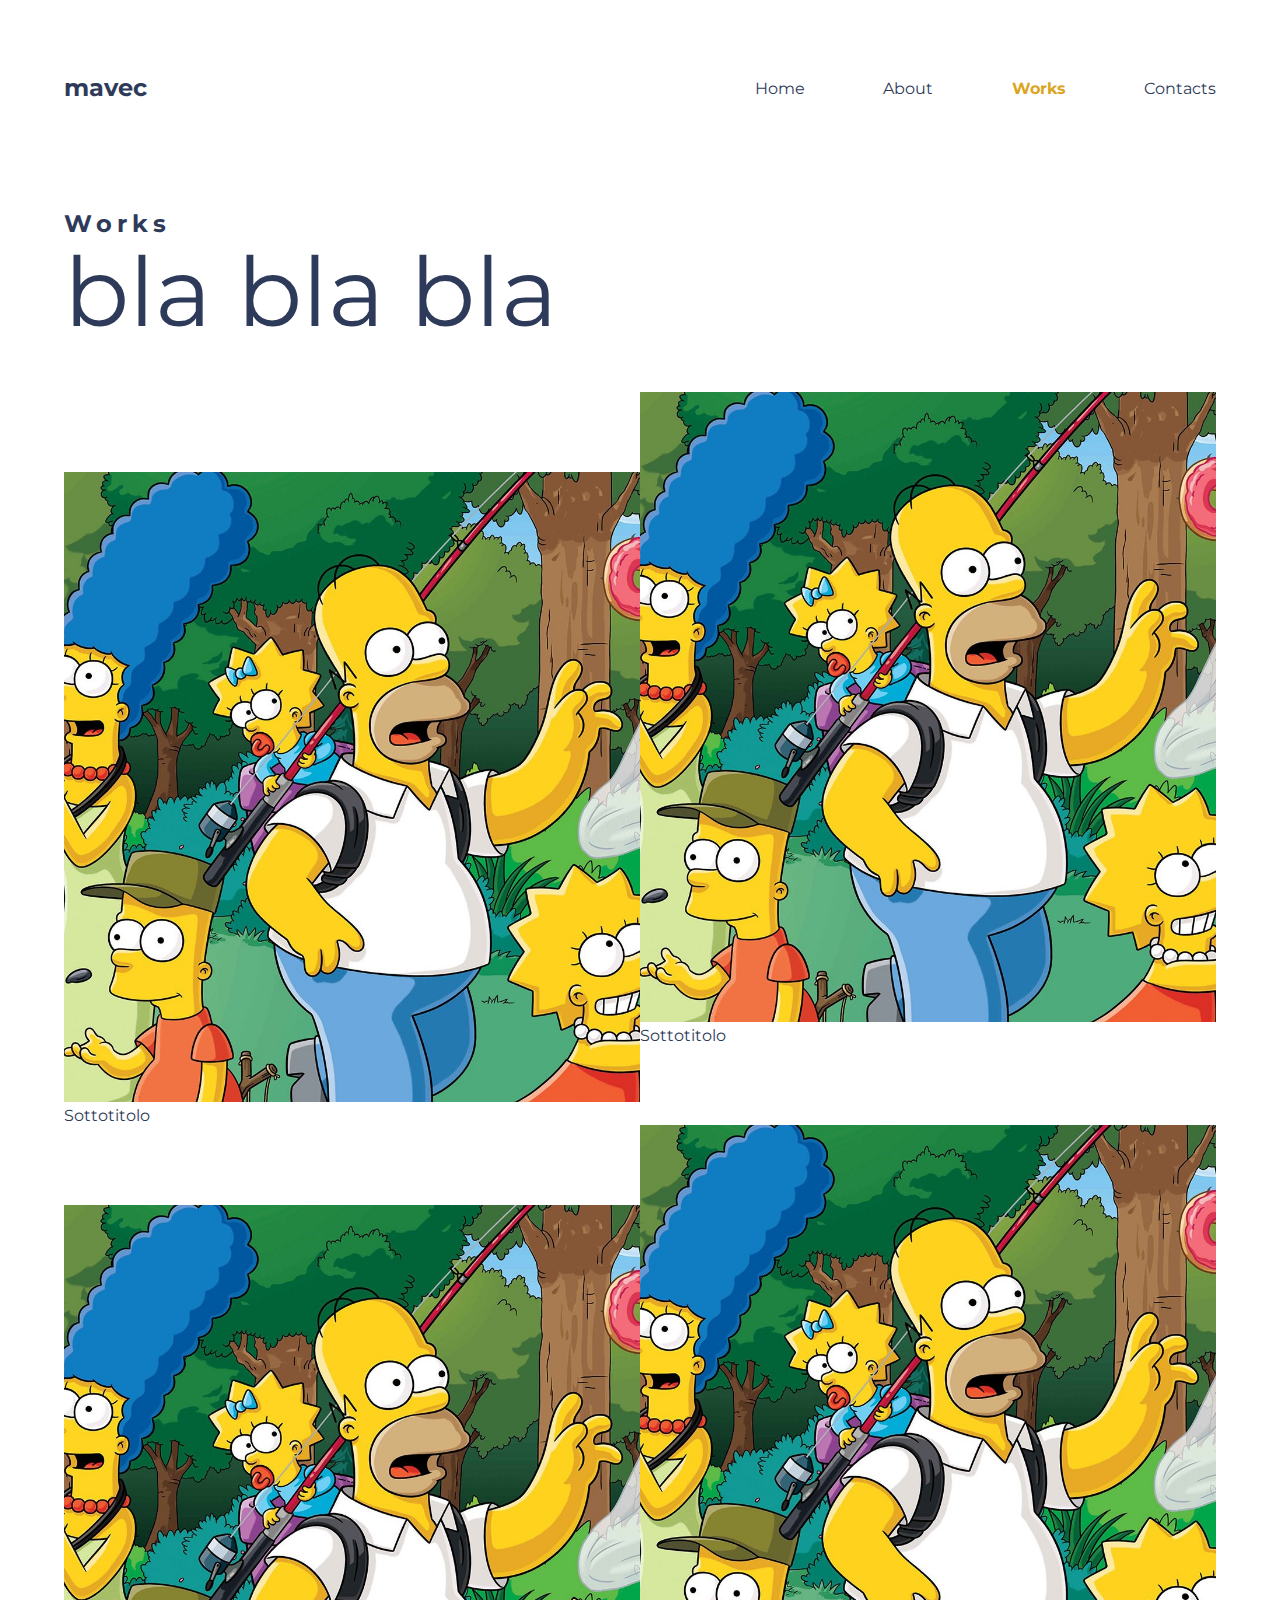
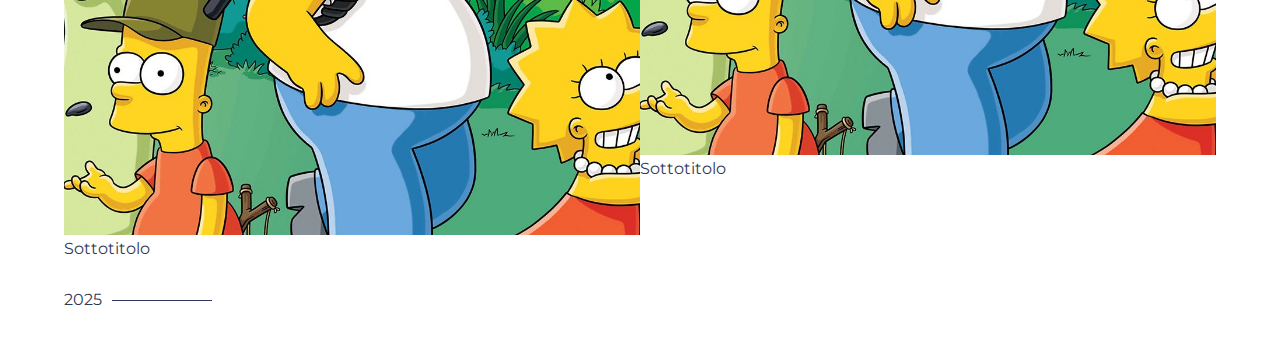
<file: Sorint HTML/pages/works.html>
<!DOCTYPE html>
<html lang="en">
<head>
    <meta charset="UTF-8">
    <meta name="viewport" content="width=device-width, initial-scale=1.0">
    <link rel="preconnect" href="https://fonts.googleapis.com">
<link rel="preconnect" href="https://fonts.gstatic.com" crossorigin>
<link href="https://fonts.googleapis.com/css2?family=Montserrat:ital,wght@0,100..900;1,100..900&display=swap" rel="stylesheet">
<link rel="stylesheet" href="../style.css">
<link rel="stylesheet" href="../works.css">

<link rel="icon" href="../favicon.ico" type="image/x-icon">

    <title>HOME</title>
</head>
<body>
    <div class="safe-area space-column">
        <nav>
            <div class="logo">mavec</div>
            <div class="menu">
                <a class="item" href="../index.html">Home</a>
                <a class="item" href="about.html">About</a>
                <a class="item" href="works.html" id="active">Works</a>
                <a class="item" href="contact.html">Contacts</a>
            </div>
        </nav>
        <div class="content">
            <div class="title-block">
                <h3>Works</h3>
                <h1>bla bla bla</h1>
            </div>

            <div class="works-grid">
                <div class="work-item">
                    <img src="../assets/profile.jpg" alt="profilo">
                    <h4>Sottotitolo</h4>
                </div>
                <div class="work-item">
                    <img src="../assets/profile.jpg" alt="profilo">
                    <h4>Sottotitolo</h4>
                </div>
                <div class="work-item">
                    <img src="../assets/profile.jpg" alt="profilo">
                    <h4>Sottotitolo</h4>
                </div>
                <div class="work-item">
                    <img src="../assets/profile.jpg" alt="profilo">
                    <h4>Sottotitolo</h4>
                </div>
            </div>
        </div>
        <div class="footer">2025</div>
    </div>
</body>
</html>
</file>
<file: Sorint HTML/style.css>
:root {
    --primary800: #0e111b;
    --primary500: #2e3a59;
    --primary400: #434e6a;
    --gray100: #f7f7fc;
    --gray200: #eaebee;
}

* {
    margin: 0;
}

body {
    font-family: "Montserrat", sans-serif;
    color: var(--primary800);
}

h1, h2, h3, h4, h5, h6, p {
    font-weight: normal;
    color: var(--primary500);
}

h1 {
    font-size: 6rem;
    line-height: 104px;
}

h2 {
    font-size: 3rem;
    line-height: 56px;
    
}

h3 {
    font-size: 1.5rem;
    line-height: 32px;
    
}

.logo {
    font-size: 1.5rem;
    color: goldenrod;
    line-height: 32px;
}

nav .logo {
    font-weight: bold;
    color: var(--primary500);
}

nav {
    display: flex;
    height: 80px;
    flex-direction: row;
    margin-top: 3rem;
    justify-content: space-between;
    align-items: center;
}

nav .menu {
    display: flex;
    width: 40%;
    justify-content: space-between;
}

#active {
    font-weight: bold;
    color: goldenrod;
}

a, a:visited, a:focus {
    text-decoration: none;
    color: var(--primary500);
}

.safe-area {
    max-width: 1200px;
    width: 90vw;
    margin-inline: auto;
    min-height: 100vh;
}

.space-column {
    display: flex;
    flex-direction: column;
    justify-content: space-between;
}

.content {
    display: flex;
    flex-direction: column;
    align-items: center;
    justify-content: center;
}

.content > :not(:last-child) {
    margin-bottom: 2rem;
}

.main-img {
    width: 100%;
    height: 400px;
    object-fit: cover;
    display: block;
}

.footer {
    padding-top: 2em;
    padding-bottom: 2em;
    color: var( --primary500);
    position: relative;
}

.footer::after {
    content: "";
    position: absolute;
    width: 100px;
    height: 1px;
    top: 50%;
    margin-left: 10px;
    background-color: var(--primary500);
}

.title-block {
   width: 100%;
   margin-top: 5rem;
   margin-bottom: 5rem;
}

.title-block h3 {
    letter-spacing: 5px;
    font-weight: bold;
}

.title-block h1 {
    margin-bottom: 1rem;
}
</file>
<file: Sorint HTML/works.css>
.works-grid {
    display: grid;
    grid-template-columns: repeat(2, 1fr);
    width: 100%;
}

.works-grid > :nth-child(odd) {
    margin-top: 5rem;
}

.work-item img {
    width: 100%;
    height: 630px;
    object-fit: cover;
    background-color: black;
    gap: 0 5rem;
}
</file>
